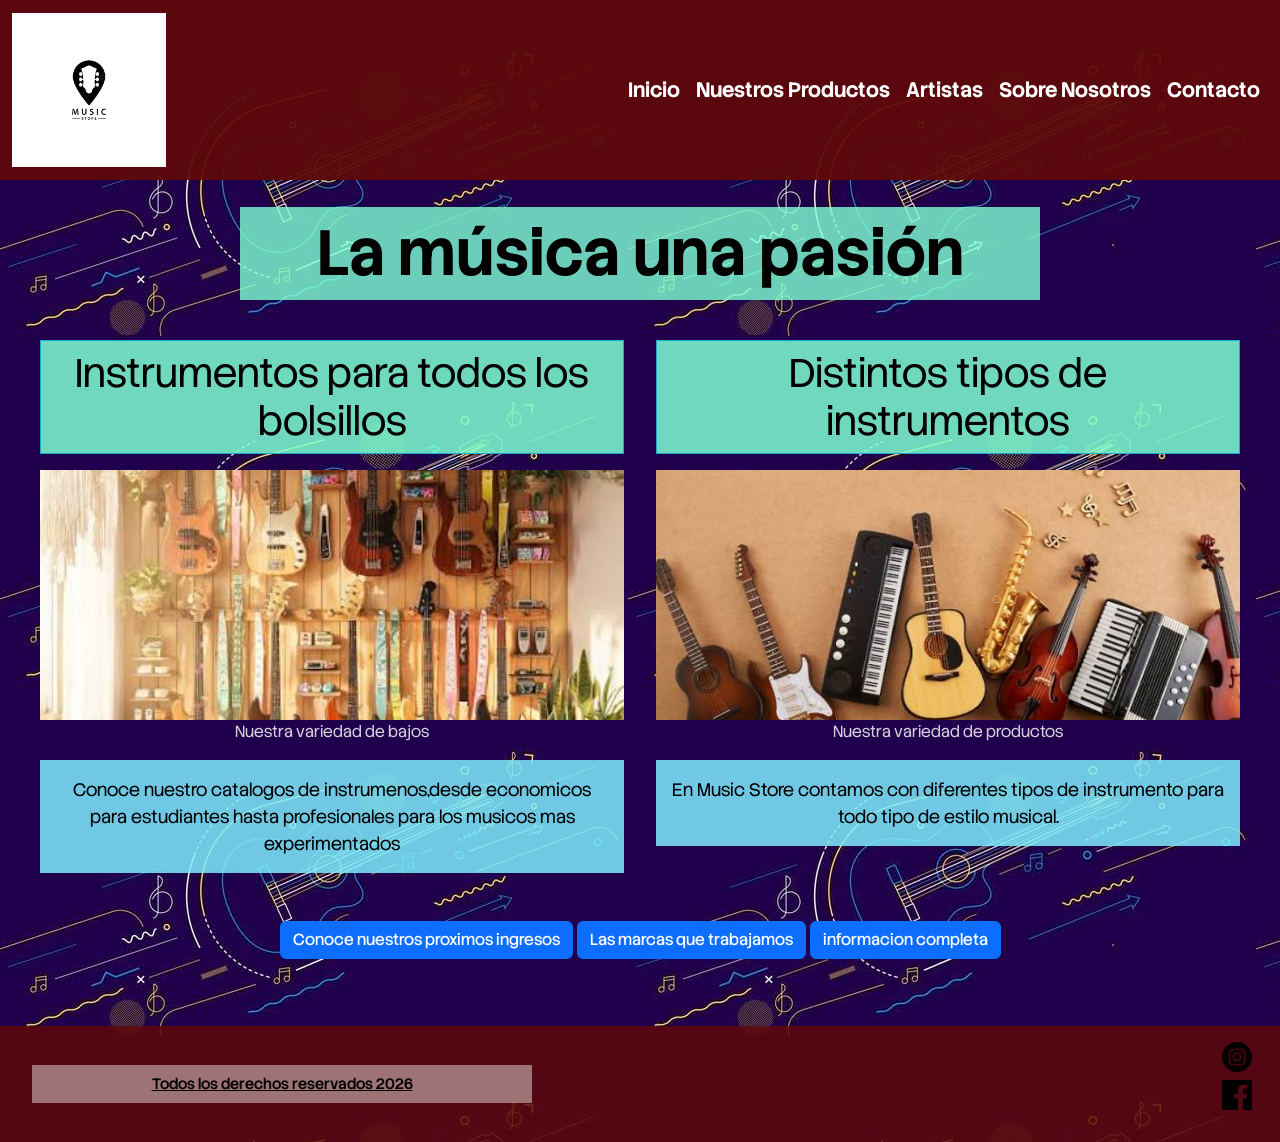
<file: index.html>
<!DOCTYPE html>
<html lang="es">

<head>
    <meta charset="UTF-8">
    <meta name="viewport" content="width=device-width, initial-scale=1.0">
    <title> Music Store | Inicio</title>
    <!-- css bootstrap -->
    <link href="https://cdn.jsdelivr.net/npm/bootstrap@5.3.8/dist/css/bootstrap.min.css" rel="stylesheet"
        integrity="sha384-sRIl4kxILFvY47J16cr9ZwB07vP4J8+LH7qKQnuqkuIAvNWLzeN8tE5YBujZqJLB" crossorigin="anonymous">
    <!-- css -->
    <link rel="stylesheet" href="./css/style.css">
</head>

<body>
    <header>
        <nav class="navbar navbar-expand-lg">
            <div class="container-fluid">
                <a class="navbar-brand" href="../index.html">
                    <img class="logo-main" src="./img/logo_main.png" alt="logo de la empresa">
                </a>
                <button class="navbar-toggler ms-auto hamburgesa" type="button" data-bs-toggle="collapse"
                    data-bs-target="#navbarSupportedContent" aria-controls="navbarSupportedContent"
                    aria-expanded="false" aria-label="Toggle navigation">
                    ☰
                </button>
                <div class="collapse navbar-collapse" id="navbarSupportedContent">
                    <ul class="navbar-nav ms-auto">
                        <li class="nav-item">
                            <a class="nav-link btn-inicio" aria-current="page" href="#">Inicio</a>
                        </li>
                        <li class="nav-item">
                            <a class="nav-link btn-inicio" href="./pages/nuestros_productos.html">Nuestros Productos</a>
                        </li>
                        <li class="nav-item">
                            <a class="nav-link btn-inicio" href="./pages/artistas.html">Artistas</a>
                        </li>
                        <li class="nav-item">
                            <a class="nav-link btn-inicio" aria-current="page" href="./pages/sobre_nosotros.html">Sobre
                                Nosotros</a>
                        </li>
                        <li class="nav-item">
                            <a class="nav-link btn-inicio" href="./pages/contacto.html">Contacto</a>
                        </li>
                    </ul>
                </div>
            </div>
        </nav>
    </header>
    <main>
        <h1 class="title">La música una pasión</h1>
        <section class="grid-section-main">
            <article class="tarjeta">
                <h2 class="subtitle">Instrumentos para todos los bolsillos</h2>
                <figure>
                    <img class="img1" src="./img/instrumentos_en_la_pared.jpg"
                        alt="bajos electricos colgados en una pared">
                    <figcaption>Nuestra variedad de bajos</figcaption>
                </figure>
                <p>Conoce nuestro catalogos de instrumenos,desde economicos para estudiantes hasta profesionales para
                    los musicos mas experimentados</p>
            </article>
            <article class="tarjeta">
                <h2 class="subtitle">Distintos tipos de instrumentos</h2>
                <figure>
                    <img class="img1" src="./img/instrumentos_musicales.jpg"
                        alt="diferentes tipos de instrumentos musicales apoyados en un piso marron">
                    <figcaption>Nuestra variedad de productos</figcaption>
                </figure>
                <p>En Music Store contamos con diferentes tipos de instrumento para todo tipo de estilo musical.</p>
            </article>
        </section>
        <div class="d-inline-flex gap-1">
            <a class="btn btn-primary" data-bs-toggle="collapse" href="#multiCollapseExample1" role="button"
                aria-expanded="false" aria-controls="multiCollapseExample1">Conoce nuestros proximos ingresos</a>
            <button class="btn btn-primary" type="button" data-bs-toggle="collapse"
                data-bs-target="#multiCollapseExample2" aria-expanded="false" aria-controls="multiCollapseExample2">Las
                marcas que trabajamos</button>
            <button class="btn btn-primary" type="button" data-bs-toggle="collapse" data-bs-target=".multi-collapse"
                aria-expanded="false" aria-controls="multiCollapseExample1 multiCollapseExample2">informacion
                completa</button>
        </div>
        <div class="row">
            <div class="col">
                <div class="collapse multi-collapse" id="multiCollapseExample1">
                    <div class="card card-body">
                        Lorem ipsum dolor sit amet consectetur adipisicing elit. Sapiente porro tempore quam saepe quis
                        dignissimos tempora. Fugiat cupiditate eos alias vel ea veniam, quia, tempora ipsum totam saepe,
                        placeat minima.
                    </div>
                </div>
            </div>
            <div class="col">
                <div class="collapse multi-collapse" id="multiCollapseExample2">
                    <div class="card card-body">
                        Lorem ipsum dolor sit amet consectetur, adipisicing elit. Reiciendis amet rem fugiat sit maxime
                        incidunt ab, repudiandae porro quasi! Tempore sit doloribus nostrum laborum voluptates vel
                        labore aperiam sunt provident.
                    </div>
                </div>
            </div>
        </div>
    </main>
    <footer>
        <p class="copyright">Todos los derechos reservados 2026</p>
        <ul class="footer-iconos">
            <li><a href="https://www.instagram.com/" target="_blank"><img src="./img/instagram.png"
                        alt="logo de instagram"></a></li>
            <li><a href="https://www.facebook.com/" target="_blank"><img src="./img/facebook.png"
                        alt="logo de Facebook"></a></li>
        </ul>
    </footer>
    <script src="https://cdn.jsdelivr.net/npm/bootstrap@5.3.8/dist/js/bootstrap.bundle.min.js"
        integrity="sha384-FKyoEForCGlyvwx9Hj09JcYn3nv7wiPVlz7YYwJrWVcXK/BmnVDxM+D2scQbITxI"
        crossorigin="anonymous"></script>
</body>

</html>
</file>
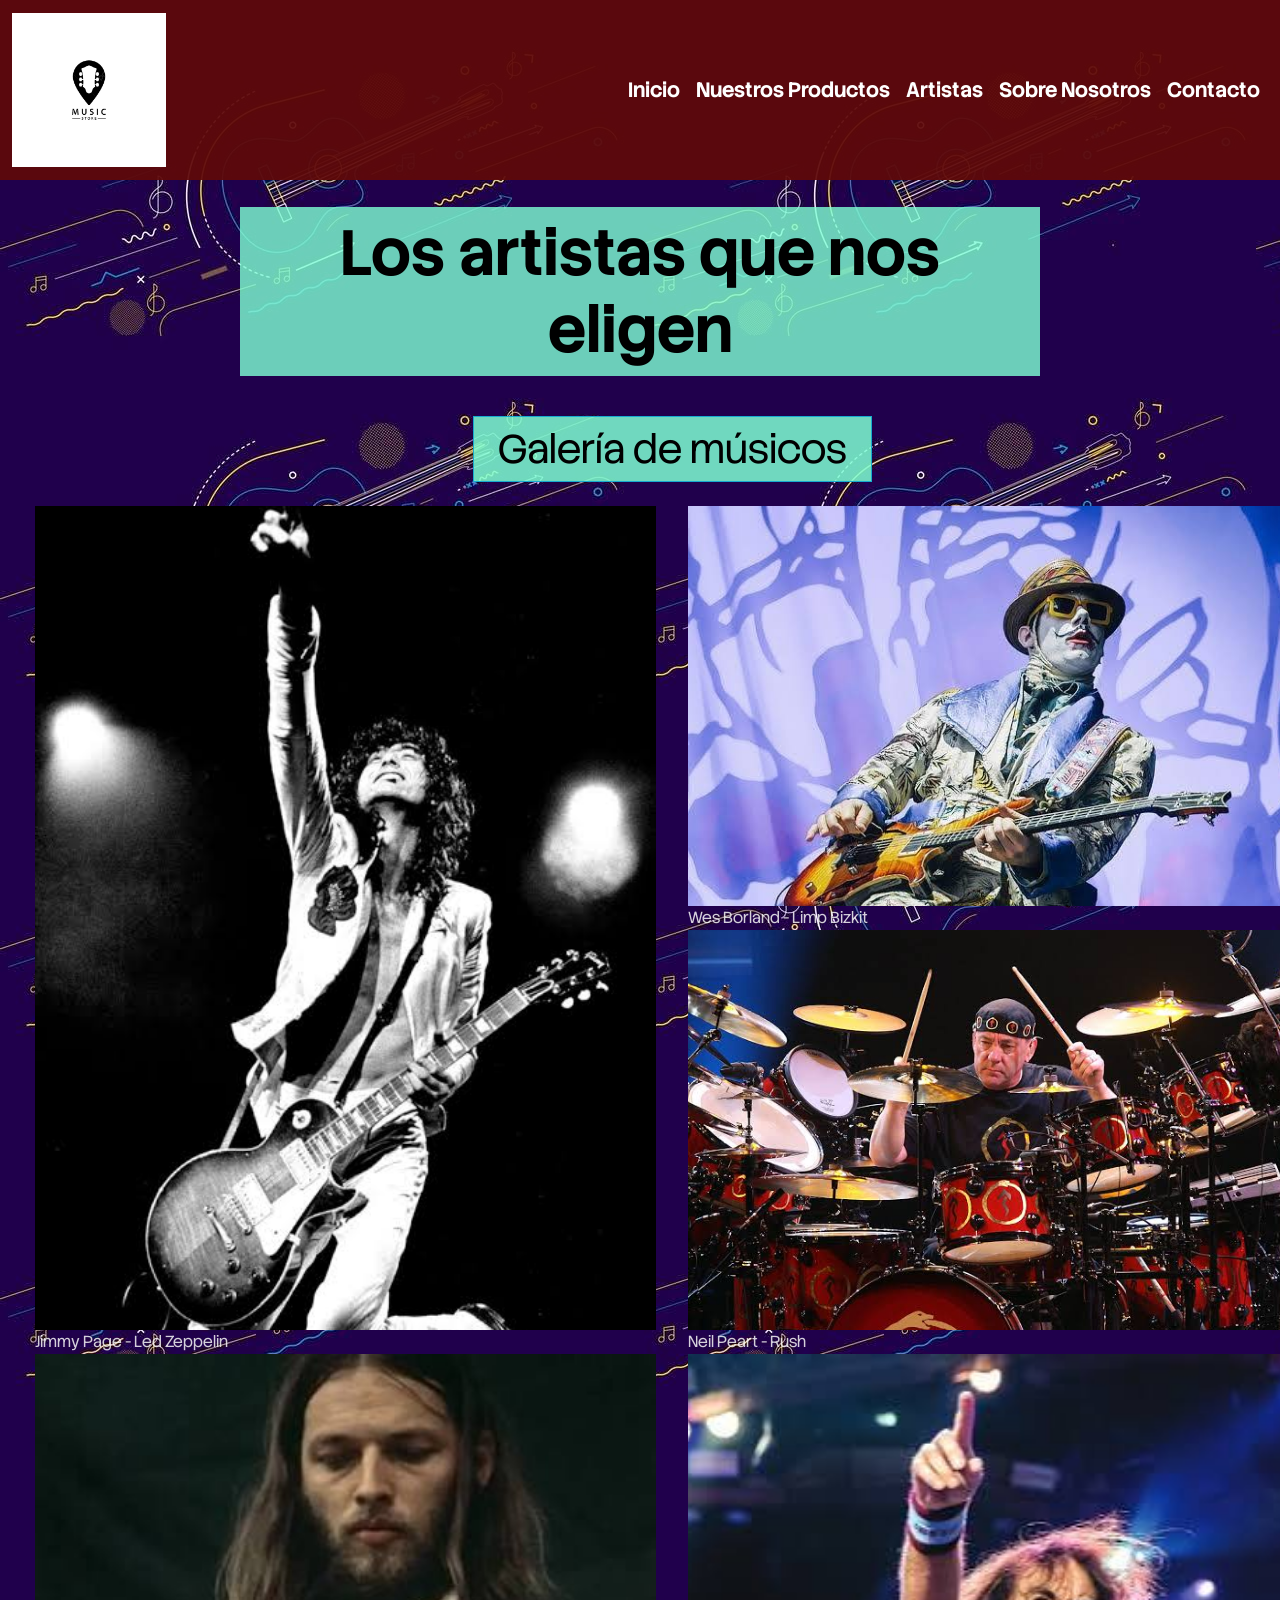
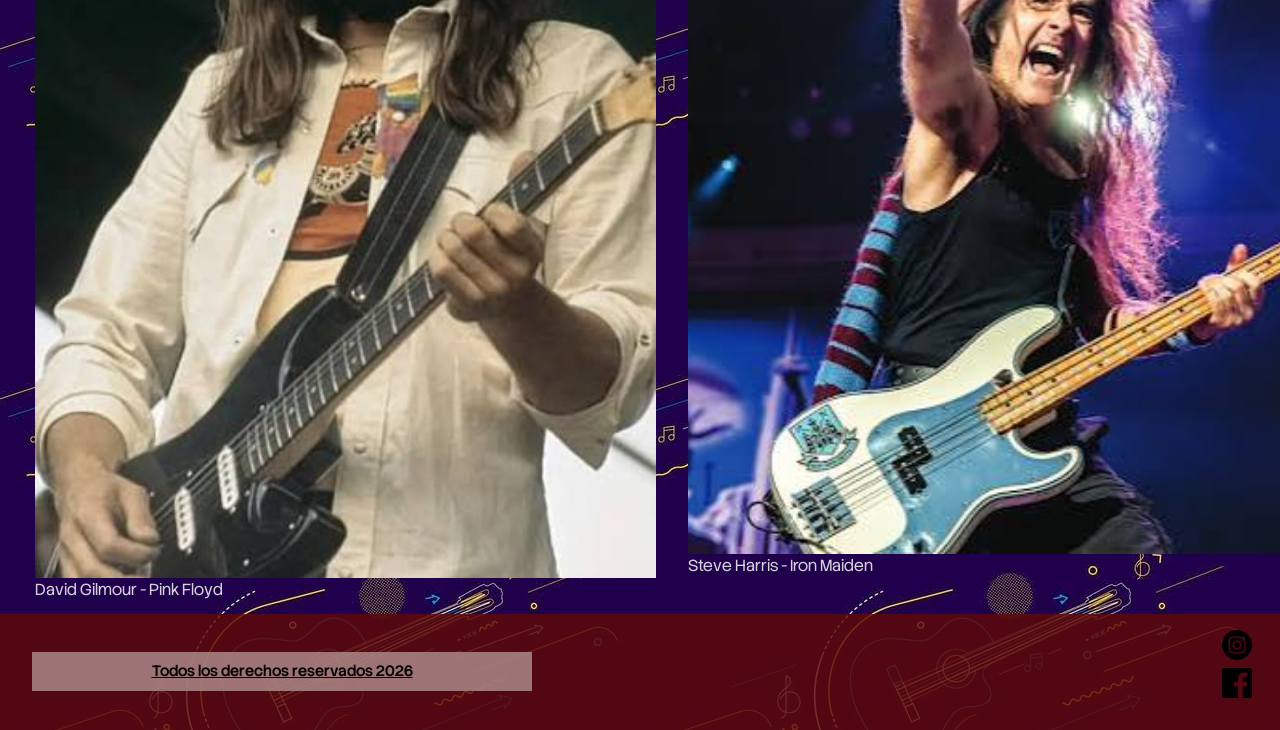
<file: pages/artistas.html>
<!DOCTYPE html>
<html lang="es">

<head>
    <meta charset="UTF-8">
    <meta name="viewport" content="width=device-width, initial-scale=1.0">
    <title> Music Store | Artistas</title>
    <!-- css bootstrap -->
    <link href="https://cdn.jsdelivr.net/npm/bootstrap@5.3.8/dist/css/bootstrap.min.css" rel="stylesheet"
        integrity="sha384-sRIl4kxILFvY47J16cr9ZwB07vP4J8+LH7qKQnuqkuIAvNWLzeN8tE5YBujZqJLB" crossorigin="anonymous">
    <!-- css -->
    <link rel="stylesheet" href="../css/style.css">
</head>

<body>
    <header>
        <nav class="navbar navbar-expand-lg">
            <div class="container-fluid">
                <a class="navbar-brand" href="../index.html">
                    <img class="logo-main" src="../img/logo_main.png" alt="logo de la empresa">
                </a>
                <button class="navbar-toggler ms-auto hamburgesa" type="button" data-bs-toggle="collapse"
                    data-bs-target="#navbarSupportedContent" aria-controls="navbarSupportedContent"
                    aria-expanded="false" aria-label="Toggle navigation">
                    ☰
                </button>
                <div class="collapse navbar-collapse" id="navbarSupportedContent">
                    <ul class="navbar-nav ms-auto">
                        <li class="nav-item">
                            <a class="nav-link btn-inicio" aria-current="page" href="../index.html">Inicio</a>
                        </li>
                        <li class="nav-item">
                            <a class="nav-link btn-inicio" href="./nuestros_productos.html">Nuestros Productos</a>
                        </li>
                        <li class="nav-item">
                            <a class="nav-link btn-inicio" href="#">Artistas</a>
                        </li>
                        <li class="nav-item">
                            <a class="nav-link btn-inicio" aria-current="page" href="./sobre_nosotros.html">Sobre
                                Nosotros</a>
                        </li>
                        <li class="nav-item">
                            <a class="nav-link btn-inicio" href="./contacto.html">Contacto</a>
                        </li>
                    </ul>
                </div>
            </div>
        </nav>
    </header>
    <main>
        <h1 class="title">Los artistas que nos eligen</h1>
        <div class="movil">
            <div id="carouselExample" class="carousel slide">
                <div class="carousel-inner">
                    <div class="carousel-item active">
                        <img src="../img/jimmy_page.jpg" class="d-block w-100" alt="Jimmy Page tocando en vivo">
                        <figcaption>Jimmy Page - Led Zeppelin</figcaption>
                    </div>
                    <div class="carousel-item">
                        <img src="../img/david_gilmour.jpg" class="d-block w-100"
                            alt="David Gilmour con su guitarra stratocaster">
                            <figcaption>David Gilmour - Pink Floyd</figcaption>
                    </div>
                    <div class="carousel-item">
                        <img src="../img/neil_peart.jpg" class="d-block w-100"
                            alt="Neil Peart tocando en vivo en un show de Rush">
                            <figcaption>Neil Peart - Rush</figcaption>
                    </div>
                    <div class="carousel-item">
                        <img src="../img/steve_harris.jpg" class="d-block w-100"
                            alt="Steve Harris con su bajo Precision en un show en vivo">
                             <figcaption>Steve Harris - Iron Maiden</figcaption>
                    </div>
                    <div class="carousel-item">
                        <img src="../img/wes_borland.jpg" class="d-block w-100"
                            alt="Wes Borland tocando la guitarra en vivo">
                            <figcaption>Wes Borland - Limp Bizkit</figcaption>
                    </div>
                </div>
                <button class="carousel-control-prev" type="button" data-bs-target="#carouselExample"
                    data-bs-slide="prev">
                    <span class="carousel-control-prev-icon" aria-hidden="true"></span>
                    <span class="visually-hidden">Previous</span>
                </button>
                <button class="carousel-control-next" type="button" data-bs-target="#carouselExample"
                    data-bs-slide="next">
                    <span class="carousel-control-next-icon" aria-hidden="true"></span>
                    <span class="visually-hidden">Next</span>
                </button>
            </div>
        </div>
        <div class="escritorio">
            <section class="grid-section-artista">
                <h2 class="subtitle titulo_artistas">Galería de músicos</h2>
                <figure class="foto_artista1" tabindex="0">
                    <img src="../img/jimmy_page.jpg" alt="Jimmy Page tocando en vivo">
                    <figcaption>Jimmy Page - Led Zeppelin</figcaption>
                </figure>
                <figure class="foto_artista2" tabindex="0">
                    <img src="../img/david_gilmour.jpg" alt="David Gilmour con su guitarra stratocaster">
                    <figcaption>David Gilmour - Pink Floyd</figcaption>
                </figure>
                <figure class="foto_artista3" tabindex="0">
                    <img src="../img/neil_peart.jpg" alt="Neil Peart tocando en vivo en un show de Rush">
                    <figcaption>Neil Peart - Rush</figcaption>
                </figure>
                <figure class="foto_artista4" tabindex="0">
                    <img src="../img/wes_borland.jpg" alt="Wes Borland tocando la guitarra en vivo">
                    <figcaption>Wes Borland - Limp Bizkit</figcaption>
                </figure>
                <figure class="foto_artista5" tabindex="0">
                    <img src="../img/steve_harris.jpg" alt="Steve Harris con su bajo Precision en un show en vivo">
                    <figcaption>Steve Harris - Iron Maiden</figcaption>
                </figure>
            </section>
        </div>
    </main>
    <footer>
        <p class="copyright">Todos los derechos reservados 2026</p>
        <ul class="footer-iconos">
            <li><a href="https://www.instagram.com/" target="_blank"><img src="../img/instagram.png"
                        alt="logo de instagram"></a></li>
            <li><a href="https://www.facebook.com/" target="_blank"><img src="../img/facebook.png"
                        alt="logo de Facebook"></a></li>
        </ul>
    </footer>
    <!-- script bootstrap -->
    <script src="https://cdn.jsdelivr.net/npm/bootstrap@5.3.8/dist/js/bootstrap.bundle.min.js"
        integrity="sha384-FKyoEForCGlyvwx9Hj09JcYn3nv7wiPVlz7YYwJrWVcXK/BmnVDxM+D2scQbITxI"
        crossorigin="anonymous"></script>
</body>

</html>
</file>
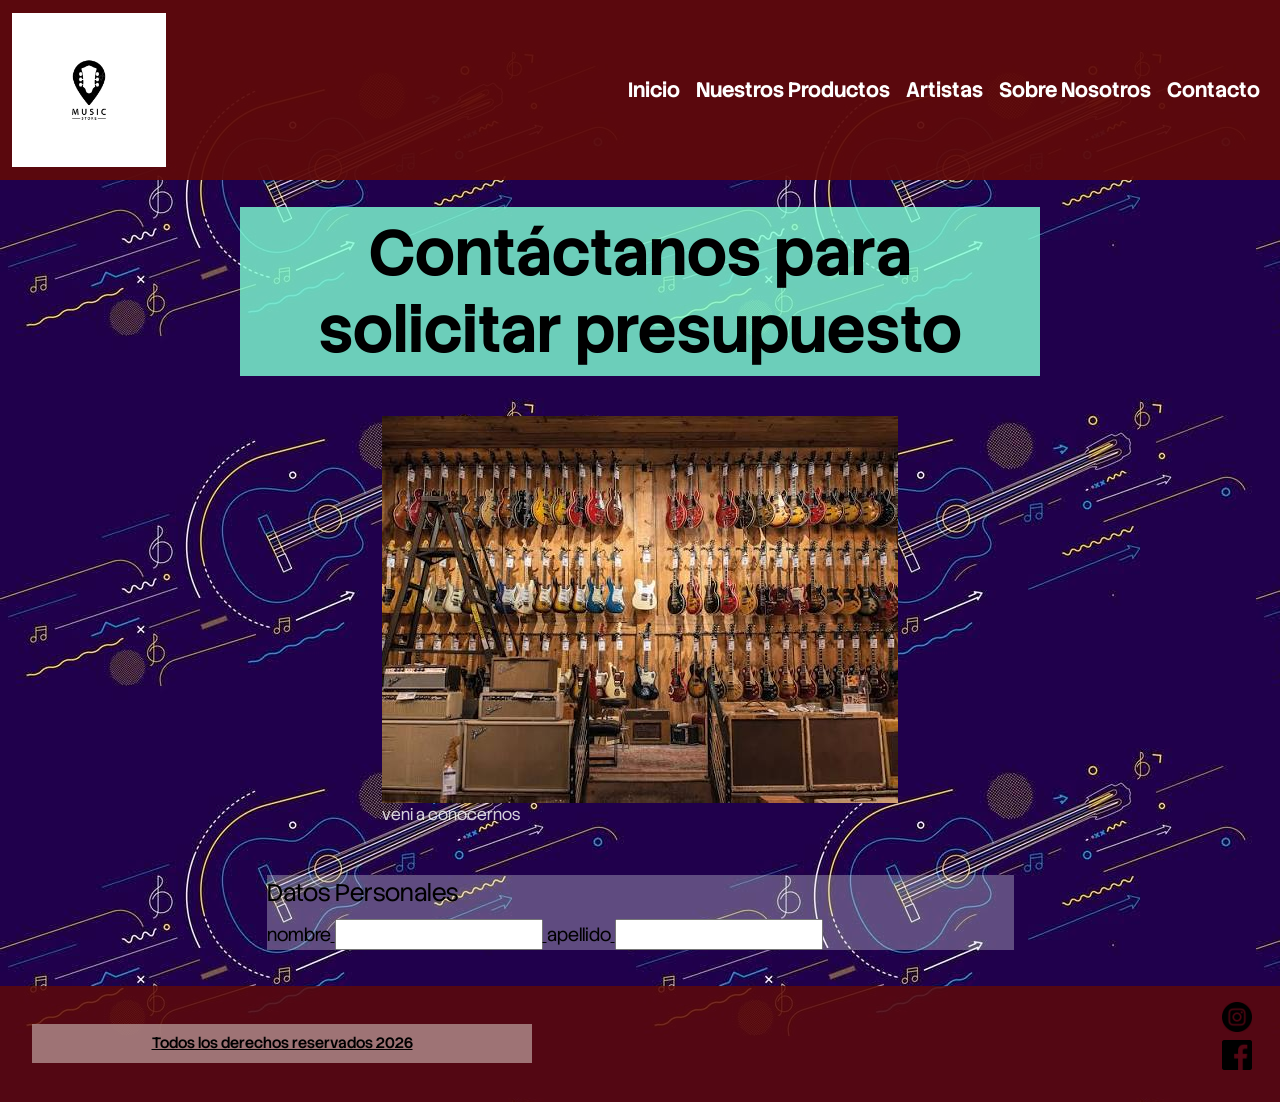
<file: pages/contacto.html>
<!DOCTYPE html>
<html lang="es">

<head>
    <meta charset="UTF-8">
    <meta name="viewport" content="width=device-width, initial-scale=1.0">
    <title> Music Store | Contacto</title>
    <!-- css bootstrap -->
    <link href="https://cdn.jsdelivr.net/npm/bootstrap@5.3.8/dist/css/bootstrap.min.css" rel="stylesheet"
        integrity="sha384-sRIl4kxILFvY47J16cr9ZwB07vP4J8+LH7qKQnuqkuIAvNWLzeN8tE5YBujZqJLB" crossorigin="anonymous">
    <!-- css -->
    <link rel="stylesheet" href="../css/style.css">
</head>

<body>
    <header>
        <nav class="navbar navbar-expand-lg">
            <div class="container-fluid">
                <a class="navbar-brand" href="../index.html">
                 <img class="logo-main" src="../img/logo_main.png" alt="logo de la empresa">
                </a>
                <button class="navbar-toggler ms-auto hamburgesa" type="button" data-bs-toggle="collapse"
                    data-bs-target="#navbarSupportedContent" aria-controls="navbarSupportedContent"
                    aria-expanded="false" aria-label="Toggle navigation">
                    ☰
                </button>
                <div class="collapse navbar-collapse" id="navbarSupportedContent">
                    <ul class="navbar-nav ms-auto">
                        <li class="nav-item">
                            <a class="nav-link btn-inicio" aria-current="page" href="../index.html">Inicio</a>
                        </li>
                        <li class="nav-item">
                            <a class="nav-link btn-inicio" href="./nuestros_productos.html">Nuestros Productos</a>
                        </li>
                        <li class="nav-item">
                            <a class="nav-link btn-inicio" href="./artistas.html">Artistas</a>
                        </li>
                        <li class="nav-item">
                            <a class="nav-link btn-inicio" aria-current="page" href="./sobre_nosotros.html">Sobre Nosotros</a>
                        </li>
                        <li class="nav-item">
                            <a class="nav-link btn-inicio" href="#">Contacto</a>
                        </li>
                    </ul>
                </div>
            </div>
        </nav>
    </header>
    <main>
        <h1 class="title">Contáctanos para solicitar presupuesto</h1>
        <section>
            <article> 
                <figure>
                    <img src="../img/contacto.jpg" alt="instrumentos y amplificadores exhibidos y colgados">
                    <figcaption>veni a conocernos</figcaption>
                </figure>
            </article>
        </section>    
                
        <form action="#">
            <fieldset class="contacto" tabindex="0">
                <legend>Datos Personales</legend>
                <label for="nombre">nombre</label>
                <input type="text" id="nombre">
                <label for="apellido">apellido</label>
                <input type="text" id="apellido">
            </fieldset>
        </form>
    </main>
     <footer>
            <p class="copyright">Todos los derechos reservados 2026</p>
            <ul class="footer-iconos">
                <li><a href="https://www.instagram.com/" target="_blank"><img src="../img/instagram.png"
                            alt="logo de instagram"></a></li>    
                <li><a href="https://www.facebook.com/" target="_blank"><img src="../img/facebook.png"
                            alt="logo de Facebook"></a></li> 
            </ul>
        </footer>
 <!-- script bootstrap -->
    <script src="https://cdn.jsdelivr.net/npm/bootstrap@5.3.8/dist/js/bootstrap.bundle.min.js"
        integrity="sha384-FKyoEForCGlyvwx9Hj09JcYn3nv7wiPVlz7YYwJrWVcXK/BmnVDxM+D2scQbITxI"
        crossorigin="anonymous"></script>
</body>

</html>
</file>
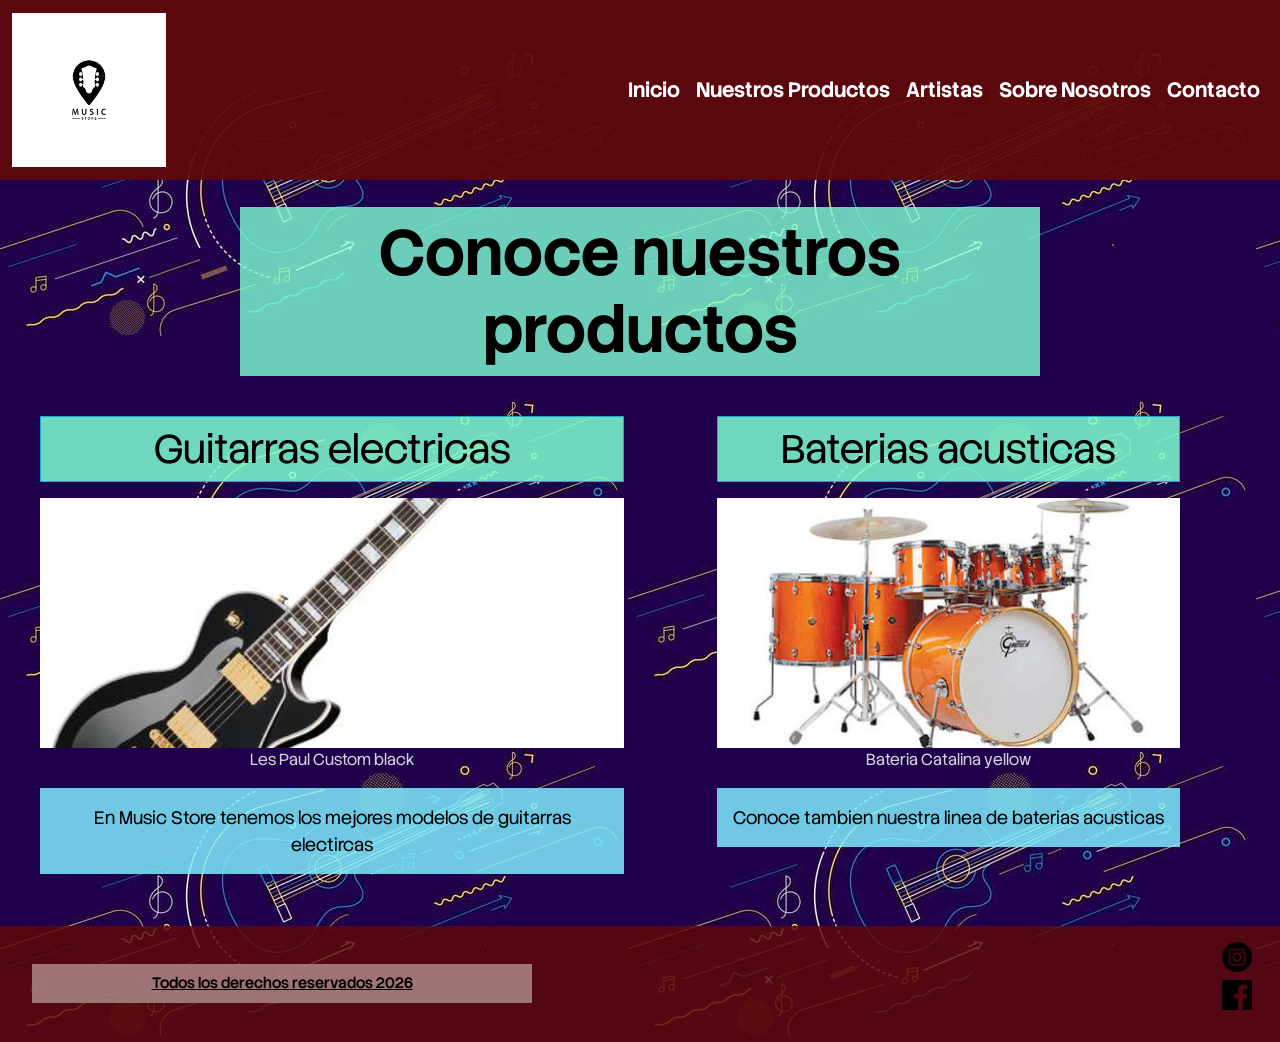
<file: pages/nuestros_productos.html>
<!DOCTYPE html>
<html lang="es">
<head>
    <meta charset="UTF-8">
    <meta name="viewport" content="width=device-width, initial-scale=1.0">
    <title> Music Store | Productos</title>
   <!-- css bootstrap -->
    <link href="https://cdn.jsdelivr.net/npm/bootstrap@5.3.8/dist/css/bootstrap.min.css" rel="stylesheet"
        integrity="sha384-sRIl4kxILFvY47J16cr9ZwB07vP4J8+LH7qKQnuqkuIAvNWLzeN8tE5YBujZqJLB" crossorigin="anonymous">
    <!-- css -->
    <link rel="stylesheet" href="../css/style.css">

</head>
<body>
    <header>
        <nav class="navbar navbar-expand-lg">
            <div class="container-fluid">
                <a class="navbar-brand" href="../index.html">
                 <img class="logo-main" src="../img/logo_main.png" alt="logo de la empresa">
                </a>
                <button class="navbar-toggler ms-auto hamburgesa" type="button" data-bs-toggle="collapse"
                    data-bs-target="#navbarSupportedContent" aria-controls="navbarSupportedContent"
                    aria-expanded="false" aria-label="Toggle navigation">
                    ☰
                </button>
                <div class="collapse navbar-collapse" id="navbarSupportedContent">
                    <ul class="navbar-nav ms-auto">
                        <li class="nav-item">
                            <a class="nav-link btn-inicio" aria-current="page" href="../index.html">Inicio</a>
                        </li>
                        <li class="nav-item">
                            <a class="nav-link btn-inicio" href="#">Nuestros Productos</a>
                        </li>
                        <li class="nav-item">
                            <a class="nav-link btn-inicio" href="./artistas.html">Artistas</a>
                        </li>
                        <li class="nav-item">
                            <a class="nav-link btn-inicio" aria-current="page" href="./sobre_nosotros.html">Sobre Nosotros</a>
                        </li>
                        <li class="nav-item">
                            <a class="nav-link btn-inicio" href="./contacto.html">Contacto</a>
                        </li>
                    </ul>
                </div>
            </div>
        </nav>
    </header>
    <main>
        <h1 class="title">Conoce nuestros productos</h1>
        <section class="grid-section-main">
            <article class="tarjeta">
                <h2 class="subtitle">Guitarras electricas</h2>
                <figure tabindex="0">
                    <img class="img1" src="../img/les_paul.jpg" alt="Guitarra electrica color negra">
                    <figcaption>Les Paul Custom black</figcaption>
                </figure>
                <p>En Music Store tenemos los mejores modelos de guitarras electircas</p>
            </article>
            <article class="tarjeta">
                <h2 class="subtitle">Baterias acusticas</h2>
                <figure tabindex="0">
                    <img class="img1" src="../img/bateria.jpg" alt="bateria acustica instrumento musical">
                    <figcaption>Bateria Catalina yellow</figcaption>
                </figure>
                <p>Conoce tambien nuestra linea de baterias acusticas</p>
            </article>
        </section>
    </main>
     <footer>
            <p class="copyright">Todos los derechos reservados 2026</p>
            <ul class="footer-iconos">
                <li><a href="https://www.instagram.com/" target="_blank"><img src="../img/instagram.png"
                            alt="logo de instagram"></a></li>    
                <li><a href="https://www.facebook.com/" target="_blank"><img src="../img/facebook.png"
                            alt="logo de Facebook"></a></li> 
            </ul>
        </footer>
<!-- script bootstrap -->
    <script src="https://cdn.jsdelivr.net/npm/bootstrap@5.3.8/dist/js/bootstrap.bundle.min.js"
        integrity="sha384-FKyoEForCGlyvwx9Hj09JcYn3nv7wiPVlz7YYwJrWVcXK/BmnVDxM+D2scQbITxI"
        crossorigin="anonymous"></script>

</body>

</html>
</file>
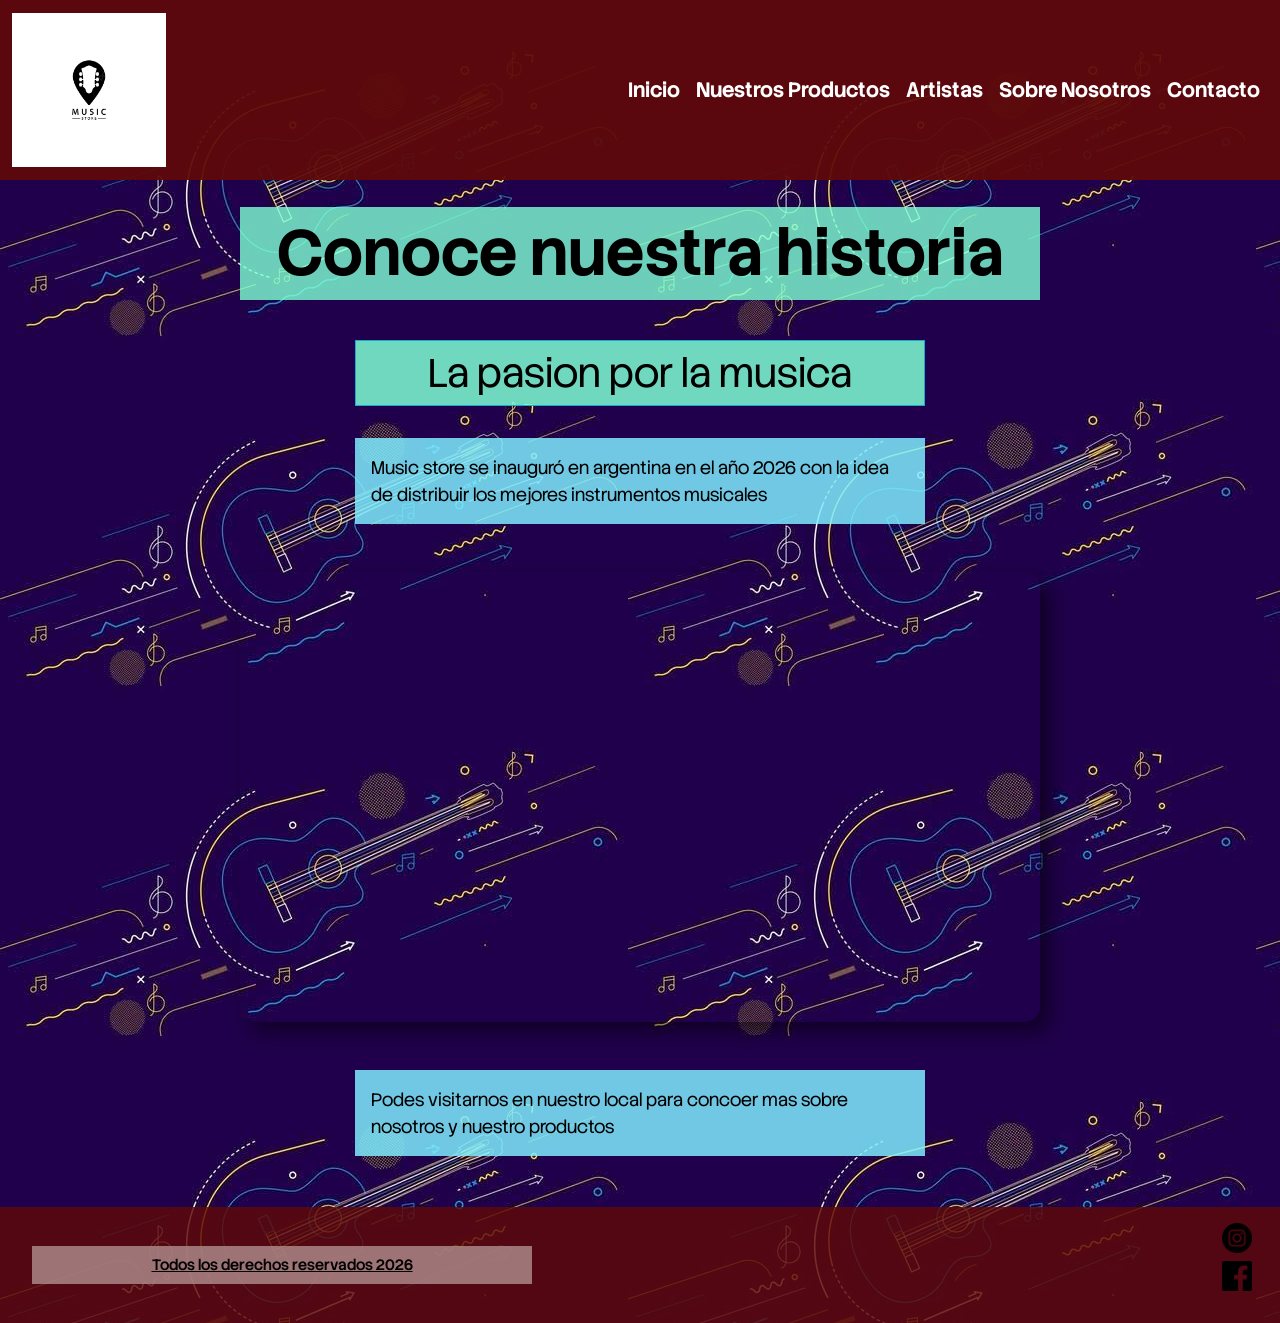
<file: pages/sobre_nosotros.html>
<!DOCTYPE html>
<html lang="es">

<head>
    <meta charset="UTF-8">
    <meta name="viewport" content="width=device-width, initial-scale=1.0">
    <title> Music Store | Sobre nosotros</title>
    <!-- css bootstrap -->
    <link href="https://cdn.jsdelivr.net/npm/bootstrap@5.3.8/dist/css/bootstrap.min.css" rel="stylesheet"
        integrity="sha384-sRIl4kxILFvY47J16cr9ZwB07vP4J8+LH7qKQnuqkuIAvNWLzeN8tE5YBujZqJLB" crossorigin="anonymous">
    <!-- css -->
    <link rel="stylesheet" href="../css/style.css">

</head>

<body>
    <header>
        <nav class="navbar navbar-expand-lg">
            <div class="container-fluid">
                <a class="navbar-brand" href="../index.html">
                    <img class="logo-main" src="../img/logo_main.png" alt="logo de la empresa">
                </a>
                <button class="navbar-toggler ms-auto hamburgesa" type="button" data-bs-toggle="collapse"
                    data-bs-target="#navbarSupportedContent" aria-controls="navbarSupportedContent"
                    aria-expanded="false" aria-label="Toggle navigation">
                    ☰
                </button>
                <div class="collapse navbar-collapse" id="navbarSupportedContent">
                    <ul class="navbar-nav ms-auto">
                        <li class="nav-item">
                            <a class="nav-link btn-inicio" aria-current="page" href="../index.html">Inicio</a>
                        </li>
                        <li class="nav-item">
                            <a class="nav-link btn-inicio" href="./nuestros_productos.html">Nuestros Productos</a>
                        </li>
                        <li class="nav-item">
                            <a class="nav-link btn-inicio" href="./artistas.html">Artistas</a>
                        </li>
                        <li class="nav-item">
                            <a class="nav-link btn-inicio" aria-current="page" href="#">Sobre Nosotros</a>
                        </li>
                        <li class="nav-item">
                            <a class="nav-link btn-inicio" href="./contacto.html">Contacto</a>
                        </li>
                    </ul>
                </div>
            </div>
        </nav>
    </header>
    <main>
        <h1 class="title">Conoce nuestra historia</h1>
        <section class="artistas">
            <article class="tarjeta2">
                <h2 class="subtitle">La pasion por la musica</h2>
                <p>Music store se inauguró en argentina en el año 2026 con la idea de distribuir los mejores
                    instrumentos musicales</p>
                <iframe class="mapa"
                    src="https://www.google.com/maps/embed?pb=!1m18!1m12!1m3!1d2308.6289301465117!2d149.18176004995195!3d-21.142937808833167!2m3!1f0!2f0!3f0!3m2!1i1024!2i768!4f13.1!3m3!1m2!1s0x6bdbd3f4f5e783ad%3A0xe21b8819dce7b04f!2sArtspace%20Mackay!5e1!3m2!1ses-419!2sar!4v1789951989244!5m2!1ses-419!2sar"
                    width="150%" height="450" style="border:0;" allowfullscreen="" loading="lazy"
                    referrerpolicy="strict-origin-when-cross-origin"></iframe>
                    <p>Podes visitarnos en nuestro local para concoer mas sobre nosotros y nuestro productos</p>
            </article>
        </section>
    </main>
    <footer>
        <p class="copyright">Todos los derechos reservados 2026</p>
        <ul class="footer-iconos">
            <li><a href="https://www.instagram.com/" target="_blank"><img src="../img/instagram.png"
                        alt="logo de instagram"></a></li>
            <li><a href="https://www.facebook.com/" target="_blank"><img src="../img/facebook.png"
                        alt="logo de Facebook"></a></li>
        </ul>
    </footer>
    <!-- script bootstrap -->
    <script src="https://cdn.jsdelivr.net/npm/bootstrap@5.3.8/dist/js/bootstrap.bundle.min.js"
        integrity="sha384-FKyoEForCGlyvwx9Hj09JcYn3nv7wiPVlz7YYwJrWVcXK/BmnVDxM+D2scQbITxI"
        crossorigin="anonymous"></script>

</body>

</html>
</file>
<file: css/style.css>
/*stack sans font*/
@import url('https://fonts.googleapis.com/css2?family=Stack+Sans+Headline:wght@200..700&display=swap');
/*font-family: "Stack Sans Headline", sans-serif;*/

/*general*/
img {max-width: 100%;}
* {padding: 0;
 margin: 0;
 box-sizing: border-box;
}

/*header*/
header {background-color: rgba(94, 9, 9, 0.938);
 width: 100%;
 max-width: 100%;
 margin-bottom: 1.5rem;
}

.btn-inicio {font-family:"Stack Sans Headline", sans-serif;
 font-weight: bold;
 font-style: normal;
 display: flex;
 gap: 1rem;
 justify-content: space-evenly;
 align-items: center;
 font-size: clamp(0.9rem, 2.5vw, 1.3rem);
 max-width: 100%;
 list-style: none;
} 


.navbar-nav a.btn-inicio {
  display: inline-block;
  transition: all 0.3s ease;
  padding: 8px 12px;
  text-decoration: none;
 color: rgb(255, 255, 255);
}

.navbar-nav a.btn-inicio:visited {
  color: #63c05b;
} 

.navbar-nav a.btn-inicio:hover {
  text-decoration: underline;
  color: #f5f5dc;
  border-radius: 80px;
  border: none;
  padding: 8px 12px;
  background-color: #b14524e7;
}

.navbar-nav a.btn-inicio:active {
  transform: translateY(5px);
  transition: 0.1s; 
}

.hamburgesa{color: #ffffff;
border: 1px solid rgba(127, 236, 255, 0.849) ;
font-size: 2rem;}

.logo-main {
 width: 12vw; 
 min-width: 90px; 
 height: auto;
}

/*body*/
/*image body*/
body {background-image: url(../img/fondo2.jpg);
 color: rgb(0, 0, 0);
}

p {background-color: rgba(127, 236, 255, 0.849);
 width: 100%;
 padding: 1rem;
 margin-top: 1rem;
}

figcaption {color: rgba(247, 247, 247, 0.842);
 font-size: 1rem;
}


.title {font-family:"Stack Sans Headline", sans-serif;
 font-weight: 700;
 font-style: normal;
 font-size: 64px;
 background-color: rgba(127, 255, 212, 0.808);
 width: 100%;
 max-width: 800px;
 padding: 0.5rem;
 text-align: center;
}

.subtitle{font-family:"Stack Sans Headline", sans-serif;
 font-weight: 300;
 font-style: normal;
 font-size: 40px;
 text-align: center;
 background-color: rgba(127, 255, 212, 0.849);
 width: 100%;
 margin-bottom: 1rem;
 padding: 0.5rem;
 border:1px #17abcf solid;
 transition: 0.3s;
}

.subtitle:hover {
  transform: scale(1.1);
}
.subtitle:active {
  transform: translateY(5px); 
}

.titulo_artistas {
  grid-area: titulo;
  width: fit-content;
  max-width: 90%;
  margin: 0 auto;
  padding: 0.5rem 1.5rem;
}

.contacto {background-color: rgba(234, 240, 241, 0.308);
 text-decoration: underline;
}
.contacto:focus{
  box-shadow: 10px 10px 10px #941111c5;
}

/*body*/
main {font-family:"Stack Sans Headline", sans-serif;
 font-weight: 300;
 font-style: normal;
 font-size: 18px;
 display: flex;
 flex-direction: column;
 justify-content:space-between;
 align-items: center;
 gap: 2rem;
 padding: 0.2rem;
}

.escritorio {display: none;}

.img1 {width: 100%;        
 height: 250px;
 object-fit: cover;
 object-position: center;
}
  
.tarjeta2 {width: 60%;
display: flex;
flex-direction: column;
justify-content: center;
align-items: center;
}

.mapa {
    max-width: 800px; 
    margin: 2rem ; 
    border-radius: 15px; 
    overflow: hidden; 
    box-shadow: 10px 10px 20px rgba(0, 0, 0, 0.5); 
}

/*grid*/
.foto_artista1 {grid-area: artista1;}
.foto_artista2 {grid-area: artista2;}
.foto_artista3 {grid-area: artista3;}
.foto_artista4 {grid-area: artista4;}
.foto_artista5 {grid-area: artista5;} 

.grid-section-main {display: grid;
  grid-template-columns: 1fr;
  text-align: center;
  align-items: start;
  justify-items: center;
  gap: 2rem;
  width: 100%;
}

.grid-section-artista {
  display: grid;
  grid-template-columns: 1fr;
  grid-template-areas:
    "titulo"
    "artista1"
    "artista2"
    "artista3"
    "artista4"
    "artista5";
  gap: 1.5rem;
  width: 100%;
  justify-items: center;
}

.grid-section-artista figure {
  width: 100%;
  height: 100%;
  margin: 0;
  display: flex;
  flex-direction: column;
}

.grid-section-artista figure img {
  width: 100%;
  height: 100%;
  object-fit: cover;
  object-position: center;
}

section {display: flex;
 flex-direction: column;
 justify-content: flex-start; 
 align-items: center;
 margin-left: 2rem;
 margin-right: 2rem;
}

/*footer*/
footer {font-family:"Stack Sans Headline", sans-serif;
 font-weight: 500;
 font-style: normal;
 font-size: 15px;
 text-decoration: underline;
 background-color: rgba(94, 9, 9, 0.836);
 width: 100%;
 padding: 1rem 2rem;
 display: flex;
 justify-content: space-between;
 align-items: center;
 margin-top: 2rem;
} 

.copyright {color: #000000;
  background-color: #ac8888d7;
  width: 100%;
  max-width: 500px;
  padding: 0.5rem;
  display: flex;
  align-items: center;
  justify-content: center;
}

footer ul li {width: 5%;
 height: auto;
 list-style: none;}

.footer-iconos {
  display: flex;
  flex-direction: column; 
  gap: 0.5rem;            
  list-style: none;
  align-items: flex-end;
  justify-content: center;
}

.footer-iconos a {
  display: inline-block;
  transition: all 0.3s;
  min-width: 30px
}

.footer-iconos a:hover {
  text-decoration: underline;
  color: #f5f5dc;
  
  border-radius: 6px;
  border: none;
  padding: 2px;
  background-color: #b14524e7;
}

.footer-iconos a:active {
  transform: translateY(5px); 
}

@media (min-width: 1024px) {
 .grid-section-main {grid-template-columns: 1fr 1fr;
justify-items: center;
align-items: stretch;
align-content: center;
gap: 2rem;
margin-left: 0;  
    margin-right: 0;
    max-width: 1200px;
    margin-inline: auto; 
  }

.grid-section-artista {
  display: grid;
  grid-template-columns: 1fr 1fr;
grid-template-rows: max-content repeat(4, 400px);
grid-template-areas: 
   "titulo  titulo"
   "artista1  artista4"
   "artista1  artista3"
   "artista2  artista5"
   "artista2  artista5";
justify-items: center;
align-items: stretch;
align-content: center;
row-gap: 1.5rem;     
column-gap: 2rem;}

.movil{display: none;}
.escritorio{display: block;}

}

.grid-section-artista figure:focus {
  box-shadow: 10px 10px 10px rgb(129, 2, 2);
 }

.grid-section-main figure:focus {
  box-shadow: 10px 10px 10px rgb(129, 2, 2);
 }
</file>
